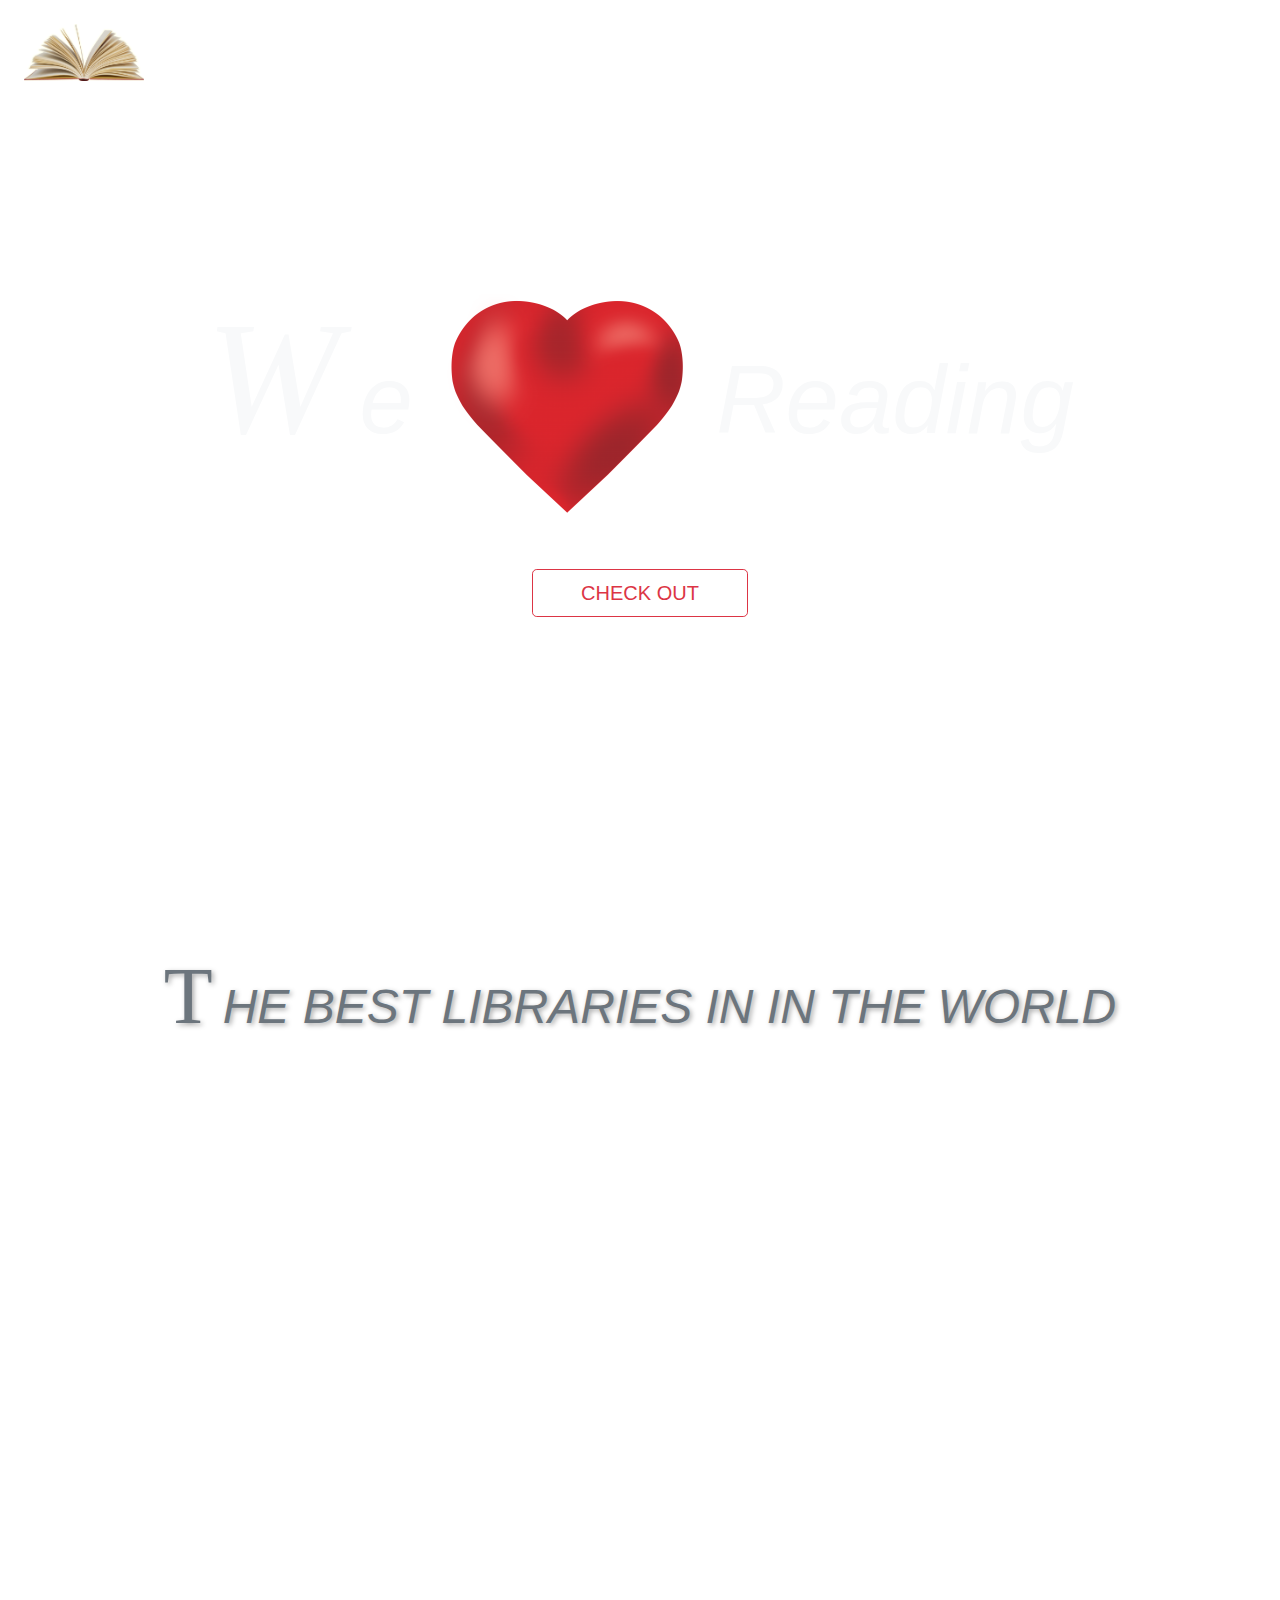
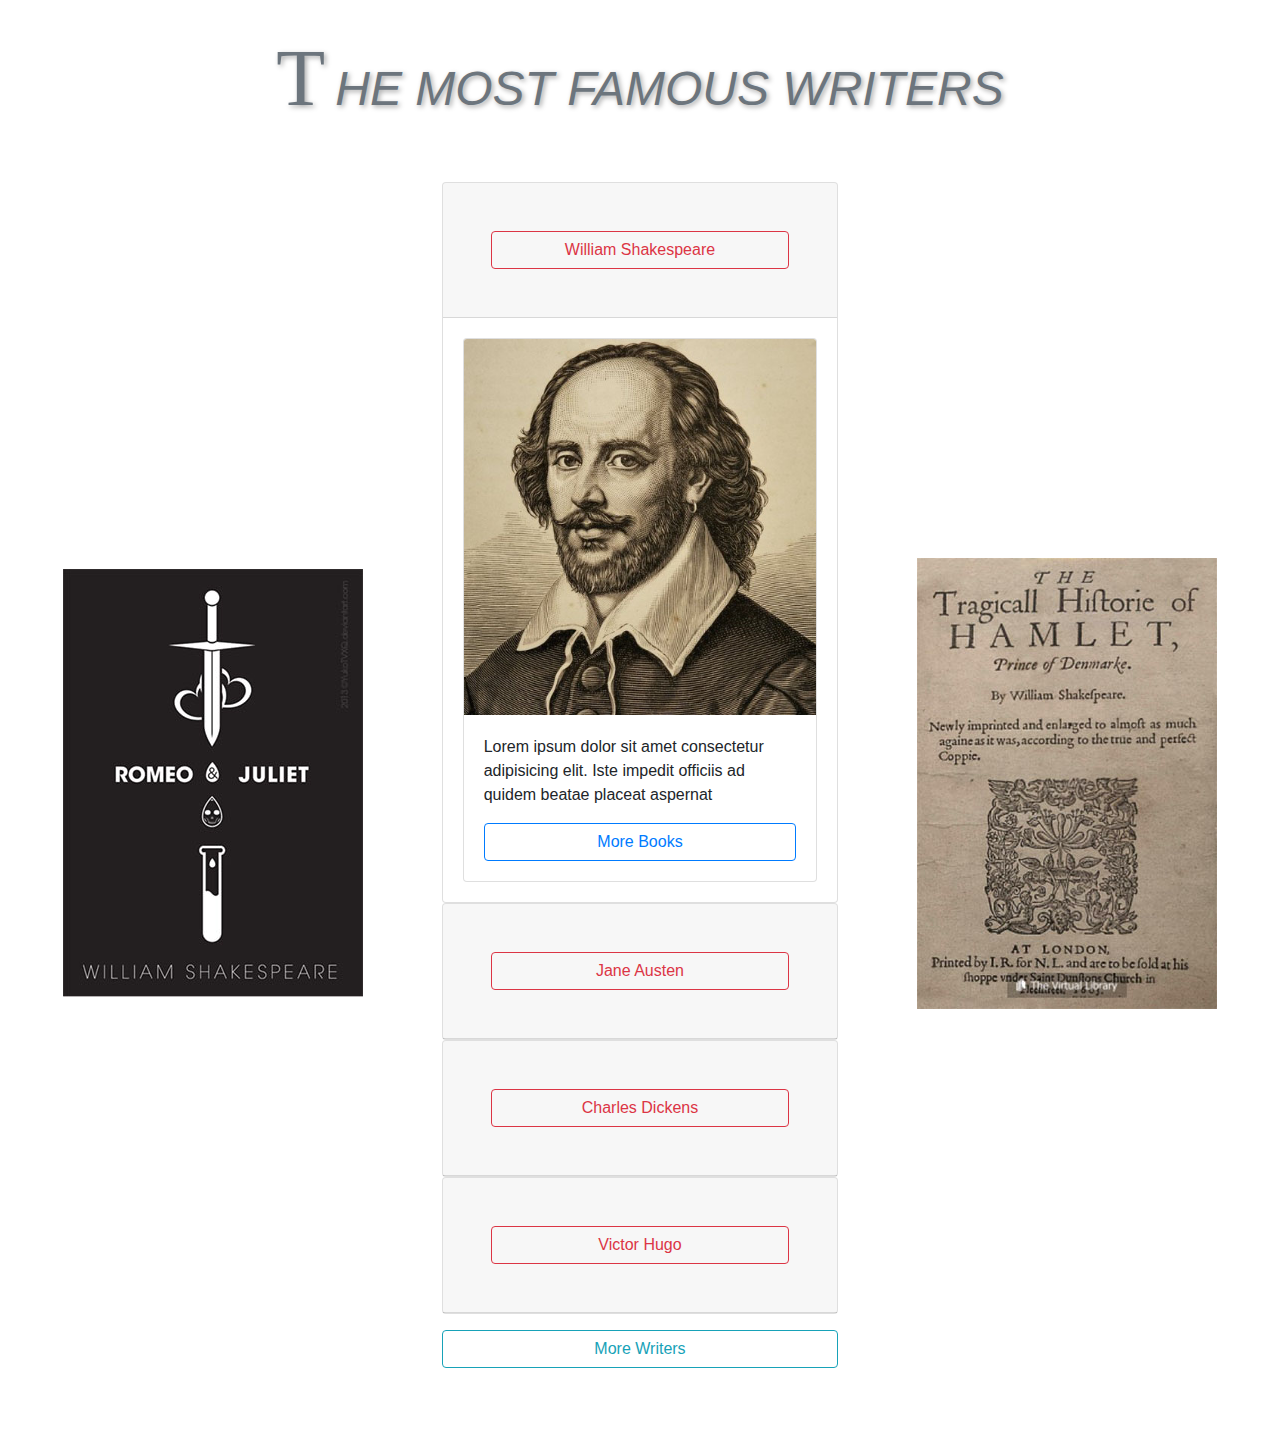
<file: res/css/Book Store.htm>
<!DOCTYPE html>
<!-- saved from url=(0032)http://127.0.0.1:5500/index.html -->
<html lang="en"><head><meta http-equiv="Content-Type" content="text/html; charset=UTF-8">
    
    <meta name="viewport" content="width=device-width, initial-scale=1.0">
    <meta http-equiv="X-UA-Compatible" content="ie=edge">
    <!-- Tab Icon -->
    <link rel="title icon" href="http://127.0.0.1:5500/res/img/title-img.png">
    <!-- Bootstrap CSS -->
    <link rel="stylesheet" href="./Book Store_files/bootstrap.min.css">
    <!-- Google Fonts -->
    <link href="./Book Store_files/css" rel="stylesheet">
    <!-- FontAwesome -->
    <link rel="stylesheet" href="./Book Store_files/fontawesome.css">
    <!-- SASS -->
    <link rel="stylesheet" href="./Book Store_files/style.css">
    <!-- Light Box -->
    <link rel="stylesheet" href="./Book Store_files/lightbox.css">
    <title>Book Store</title>
</head>

<body>

    <!-- header -->
    <header class="d-flex align-items-center">
        <div class="align-self-start position-absolute">
            <a href="http://127.0.0.1:5500/index.html#">
                <img src="./Book Store_files/book.png" width="120px" alt="" class="img-fluid m-4">
            </a>
        </div>
        <div class="container">
            <div class="row">
                <div class="col text-center">
                    <h1 class="text-light display-1 font-italic mb-5 font-weight-lighter banner-head">We <img src="./Book Store_files/heart.png" alt="" class="img-fluid" width="250"> Reading</h1>
                    <a href="http://127.0.0.1:5500/index.html#" class="btn btn-lg btn-outline-danger text-uppercase px-5">Check Out</a>
                </div>
            </div>
        </div>
    </header>
    <!-- header end -->
    
    <!-- Gallery -->
    <section class="gallery">
        <div class="container">
            <!-- Title -->
            <div class="row">
                <div class="col text-center py-5">
                    <h1 class="text-secondary text-uppercase font-italic common-title">The Best libraries in in the world</h1>
                </div>
            </div>
            <!-- Title ends -->
            <div class="row mb-4 first-row align-items-end">
                <div class="col-lg-3 col-sm-6 col-10 mx-auto">
                    <a href="./Book Store_files/library1.jpg" data-lightbox="library" data-title="Clementinum, Prague">
                        <img src="./Book Store_files/library1.jpg" alt="" class="img-thumbnail gallery-img">
                    </a>
                </div>
                <div class="col-lg-3 col-sm-6 col-10 mx-auto">
                    <a href="./Book Store_files/library2.jpg" data-lightbox="library" data-title="Bibliotheca Alexandrina, Alexandrina, Egypt">
                        <img src="./Book Store_files/library2.jpg" alt="" class="img-thumbnail gallery-img">
                    </a>
                </div>
                <div class="col-lg-3 col-sm-6 col-10 mx-auto">
                    <a href="./Book Store_files/library3.jpg" data-lightbox="library" data-title=" Trinity College Old Library, Dublin">
                        <img src="./Book Store_files/library3.jpg" alt="" class="img-thumbnail gallery-img">
                    </a>
                </div>
                <div class="col-lg-3 col-sm-6 col-10 mx-auto">
                    <a href="./Book Store_files/library4.jpg" data-lightbox="library" data-title="Central Library of Vancouver, Canada">
                        <img src="./Book Store_files/library4.jpg" alt="" class="img-thumbnail gallery-img">
                    </a>
                </div>
            </div>
            <div class="row mb-4 second-row align-items-end">
                <div class="col-lg-3 col-sm-6 col-10 mx-auto">
                    <a href="./Book Store_files/library5.jpg" data-lightbox="library" data-title="Library of Congress, Washington, D.C.">
                        <img src="./Book Store_files/library5.jpg" alt="" class="img-thumbnail gallery-img">
                    </a>
                </div>
                <div class="col-lg-3 col-sm-6 col-10 mx-auto">
                    <a href="./Book Store_files/library6.jpg" data-lightbox="library" data-title="New York Public Library (Stephen A. Schwarzman Building)">
                        <img src="./Book Store_files/library6.jpg" alt="" class="img-thumbnail gallery-img">
                    </a>
                </div>
                <div class="col-lg-3 col-sm-6 col-10 mx-auto">
                    <a href="./Book Store_files/library7.jpg" data-lightbox="library" data-title="Marciana Library, Venice">
                        <img src="./Book Store_files/library7.jpg" alt="" class="img-thumbnail gallery-img">
                    </a>
                </div>
                <div class="col-lg-3 col-sm-6 col-10 mx-auto">
                    <a href="./Book Store_files/library8.jpg" data-lightbox="library" data-title="Seattle Public Library&#39;s Central Libray">
                        <img src="./Book Store_files/library8.jpg" alt="" class="img-thumbnail gallery-img">
                    </a>
                </div>
            </div>
        </div>
    </section>
    <!-- Gallery Ends -->

    <!-- Famous writers -->
    <section class="famous-writers pb-5">
        <div class="container-fluid">
            <!-- Title -->
            <div class="row">
                <div class="col text-center py-5">
                    <h1 class="text-secondary text-uppercase font-italic common-title1">The Most famous writers</h1>
                </div>
            </div>
            <!-- Title ends -->
            <div class="row">
                <div class="col-lg-4 text-center align-self-center">
                    <a href="http://127.0.0.1:5500/index.html#">
                        <img src="./Book Store_files/William_Shakespeare-book1.jpg" alt="" class="img-fluid" id="book1">
                    </a>
                </div>
                <div class="col-lg-4">
                    <div id="accordian" class="writers-accordian">
                        <div class="card">
                            <div class="card-header p-5">
                                <button type="button" class="btn btn-block btn-outline-danger" data-toggle="collapse" data-target="#collapseOne" id="button-William_Shakespeare">William Shakespeare</button>
                            </div>
                            <div class="collapse show" id="collapseOne" data-parent="#accordian">
                                <div class="card-body">
                                    <div class="card">
                                        <img src="./Book Store_files/William_Shakespeare.jpg" class="card-img-top img-fluid" alt="">
                                        <div class="card-body">
                                            <p class="card-text">Lorem ipsum dolor sit amet consectetur adipisicing elit. Iste impedit officiis ad quidem beatae placeat aspernat</p>
                                            <a href="http://127.0.0.1:5500/index.html" class="btn btn-block btn-outline-primary">More Books</a>
                                        </div>
                                    </div>
                                </div>
                            </div>
                        </div>
                        <div class="card">
                            <div class="card-header p-5">
                                <button type="button" class="btn btn-block btn-outline-danger" data-toggle="collapse" data-target="#collapseTwo" id="button-Jane_Austen">Jane Austen</button>
                            </div>
                            <div class="collapse" id="collapseTwo" data-parent="#accordian">
                                <div class="card-body">
                                    <div class="card">
                                        <img src="./Book Store_files/Jane_Austen.jpg" class="card-img-top img-fluid" alt="">
                                        <div class="card-body">
                                            <p class="card-text">Lorem ipsum dolor sit amet consectetur adipisicing elit. Iste impedit officiis ad quidem beatae placeat aspernat</p>
                                            <a href="http://127.0.0.1:5500/index.html" class="btn btn-block btn-outline-primary">More Books</a>
                                        </div>
                                    </div>
                                </div>
                            </div>
                        </div>
                        <div class="card">
                            <div class="card-header p-5">
                                <button type="button" class="btn btn-block btn-outline-danger" data-toggle="collapse" data-target="#collapseThree" id="button-Charles_Dickens">Charles Dickens</button>
                            </div>
                            <div class="collapse" id="collapseThree" data-parent="#accordian">
                                <div class="card-body">
                                    <div class="card">
                                        <img src="./Book Store_files/Charles_Dickens.jpg" class="card-img-top img-fluid" alt="">
                                        <div class="card-body">
                                            <p class="card-text">Lorem ipsum dolor sit amet consectetur adipisicing elit. Iste impedit officiis ad quidem beatae placeat aspernat</p>
                                            <a href="http://127.0.0.1:5500/index.html" class="btn btn-block btn-outline-primary">More Books</a>
                                        </div>
                                    </div>
                                </div>
                            </div>
                        </div>
                        <div class="card">
                            <div class="card-header p-5">
                                <button type="button" class="btn btn-block btn-outline-danger" data-toggle="collapse" data-target="#collapseFour" id="button-Victor_Hugo">Victor Hugo</button>
                            </div>
                            <div class="collapse" id="collapseFour" data-parent="#accordian">
                                <div class="card-body">
                                    <div class="card">
                                        <img src="./Book Store_files/Victor_Hugo.jpg" class="card-img-top img-fluid" alt="">
                                        <div class="card-body">
                                            <p class="card-text">Lorem ipsum dolor sit amet consectetur adipisicing elit. Iste impedit officiis ad quidem beatae placeat aspernat</p>
                                            <a href="http://127.0.0.1:5500/index.html" class="btn btn-block btn-outline-primary">More Books</a>
                                        </div>
                                    </div>
                                </div>
                            </div>
                        </div>
                    </div>
                    <div class="my-3">
                        <a href="http://127.0.0.1:5500/index.html#" class="btn btn-block btn-outline-info">More Writers</a>
                    </div>
                </div>
                <div class="col-lg-4 text-center align-self-center">
                        <a href="http://127.0.0.1:5500/index.html#">
                            <img src="./Book Store_files/William_Shakespeare-book2.jpg" alt="" class="img-fluid" id="book2">
                        </a>
                    </div>
            </div>
        </div>
    </section>
    <!-- Famous writers ends -->



    <!-- jQuery  -->
    <script src="./Book Store_files/jquery-3.4.1.min.js"></script>
    <!-- Popper -->
    <script src="./Book Store_files/popper.min.js"></script>
    <!-- Bootstrap JS -->
    <script src="./Book Store_files/bootstrap.min.js"></script>
    <!-- Custom JS -->
    <script src="./Book Store_files/script.js"></script>
    <!-- Light Box -->
    <script src="./Book Store_files/lightbox.js"></script>
<!-- Code injected by live-server -->
<script type="text/javascript">
	// <![CDATA[  <-- For SVG support
	if ('WebSocket' in window) {
		(function () {
			function refreshCSS() {
				var sheets = [].slice.call(document.getElementsByTagName("link"));
				var head = document.getElementsByTagName("head")[0];
				for (var i = 0; i < sheets.length; ++i) {
					var elem = sheets[i];
					var parent = elem.parentElement || head;
					parent.removeChild(elem);
					var rel = elem.rel;
					if (elem.href && typeof rel != "string" || rel.length == 0 || rel.toLowerCase() == "stylesheet") {
						var url = elem.href.replace(/(&|\?)_cacheOverride=\d+/, '');
						elem.href = url + (url.indexOf('?') >= 0 ? '&' : '?') + '_cacheOverride=' + (new Date().valueOf());
					}
					parent.appendChild(elem);
				}
			}
			var protocol = window.location.protocol === 'http:' ? 'ws://' : 'wss://';
			var address = protocol + window.location.host + window.location.pathname + '/ws';
			var socket = new WebSocket(address);
			socket.onmessage = function (msg) {
				if (msg.data == 'reload') window.location.reload();
				else if (msg.data == 'refreshcss') refreshCSS();
			};
			if (sessionStorage && !sessionStorage.getItem('IsThisFirstTime_Log_From_LiveServer')) {
				console.log('Live reload enabled.');
				sessionStorage.setItem('IsThisFirstTime_Log_From_LiveServer', true);
			}
		})();
	}
	else {
		console.error('Upgrade your browser. This Browser is NOT supported WebSocket for Live-Reloading.');
	}
	// ]]>
</script>

<div id="lightboxOverlay" tabindex="-1" class="lightboxOverlay" style="display: none;"></div><div id="lightbox" tabindex="-1" class="lightbox" style="display: none;"><div class="lb-outerContainer"><div class="lb-container"><img class="lb-image" src="[data-uri]" alt=""><div class="lb-nav"><a class="lb-prev" aria-label="Previous image" href="http://127.0.0.1:5500/index.html"></a><a class="lb-next" aria-label="Next image" href="http://127.0.0.1:5500/index.html"></a></div><div class="lb-loader"><a class="lb-cancel"></a></div></div></div><div class="lb-dataContainer"><div class="lb-data"><div class="lb-details"><span class="lb-caption"></span><span class="lb-number"></span></div><div class="lb-closeContainer"><a class="lb-close"></a></div></div></div></div></body></html>
</file>
<file: res/css/Book Store_files/style.css>
body {
  overflow-x: hidden;
}

header {
  height: 100vh;
  background: -webkit-gradient(linear, left top, left bottom, from(rgba(0, 0, 0, 0.7)), to(rgba(0, 0, 0, 0.8))), url(/res/img/img/header-bg.jpeg) fixed center no-repeat/cover;
  background: linear-gradient(rgba(0, 0, 0, 0.7), rgba(0, 0, 0, 0.8)), url(/res/img/img/header-bg.jpeg) fixed center no-repeat/cover;
  -webkit-clip-path: polygon(0 0, 100% 0, 100% 90%, 0 100%);
          clip-path: polygon(0 0, 100% 0, 100% 90%, 0 100%);
}

header .banner-head::first-letter {
  font-family: "Great Vibes", cursive;
  font-size: 10rem;
  margin-right: 20px;
}

header .banner-head img {
  -webkit-animation: beating 2s infinite;
          animation: beating 2s infinite;
}

@-webkit-keyframes beating {
  0% {
    -webkit-transform: scale(1);
            transform: scale(1);
  }
  40% {
    -webkit-transform: scale(1.1);
            transform: scale(1.1);
  }
  60% {
    -webkit-transform: scale(1.05);
            transform: scale(1.05);
  }
  80% {
    -webkit-transform: scale(1.1);
            transform: scale(1.1);
  }
  100% {
    -webkit-transform: scale(1);
            transform: scale(1);
  }
}

@keyframes beating {
  0% {
    -webkit-transform: scale(1);
            transform: scale(1);
  }
  40% {
    -webkit-transform: scale(1.1);
            transform: scale(1.1);
  }
  60% {
    -webkit-transform: scale(1.05);
            transform: scale(1.05);
  }
  80% {
    -webkit-transform: scale(1.1);
            transform: scale(1.1);
  }
  100% {
    -webkit-transform: scale(1);
            transform: scale(1);
  }
}

.gallery .common-title {
  display: inline-block;
  font-size: 3rem;
  font-weight: 500;
  text-shadow: 2px 2px 5px #aaa;
  -webkit-transition: all linear 0.5s;
  transition: all linear 0.5s;
}

.gallery .common-title::first-letter {
  font-family: "Great Vibes", cursive;
  font-size: 5rem;
  margin-right: 10px;
  font-style: normal;
}

.gallery .common-title:hover {
  -webkit-transform: translate(-5px, -3px);
          transform: translate(-5px, -3px);
  text-shadow: 2px 5px 20px #aaa;
  cursor: pointer;
}

.gallery-img {
  -webkit-backface-visibility: hidden;
          backface-visibility: hidden;
  -webkit-transition: all linear 0.4s;
  transition: all linear 0.4s;
}

.gallery-img:hover {
  -webkit-transform: scale(1.05);
          transform: scale(1.05);
}

.first-row {
  -webkit-transform: translateX(-300px);
          transform: translateX(-300px);
  opacity: 0;
  -webkit-transition: all linear 2.5s;
  transition: all linear 2.5s;
}

.second-row {
  -webkit-transform: translateX(300px);
          transform: translateX(300px);
  opacity: 0;
  -webkit-transition: all linear 2.5s;
  transition: all linear 2.5s;
}

.change .first-row,
.change .second-row {
  -webkit-transform: translateX(0);
          transform: translateX(0);
  opacity: 1;
}

.common-title1 {
  display: inline-block;
  font-size: 3rem;
  font-weight: 500;
  text-shadow: 2px 2px 5px #aaa;
  -webkit-transition: all linear 0.5s;
  transition: all linear 0.5s;
}

.common-title1::first-letter {
  font-family: "Great Vibes", cursive;
  font-size: 5rem;
  margin-right: 10px;
  font-style: normal;
}

.common-title1:hover {
  -webkit-transform: translate(-5px, -3px);
          transform: translate(-5px, -3px);
  text-shadow: 2px 5px 20px #aaa;
  cursor: pointer;
}

.famous-writers {
  background: -webkit-gradient(linear, left top, left bottom, from(rgba(250, 250, 250, 0.8)), to(rgba(250, 250, 250, 0.8))), url(/res/img/img/writers-bg.jpeg) fixed center no-repeat/cover;
  background: linear-gradient(rgba(250, 250, 250, 0.8), rgba(250, 250, 250, 0.8)), url(/res/img/img/writers-bg.jpeg) fixed center no-repeat/cover;
}
/*# sourceMappingURL=style.css.map */
</file>
